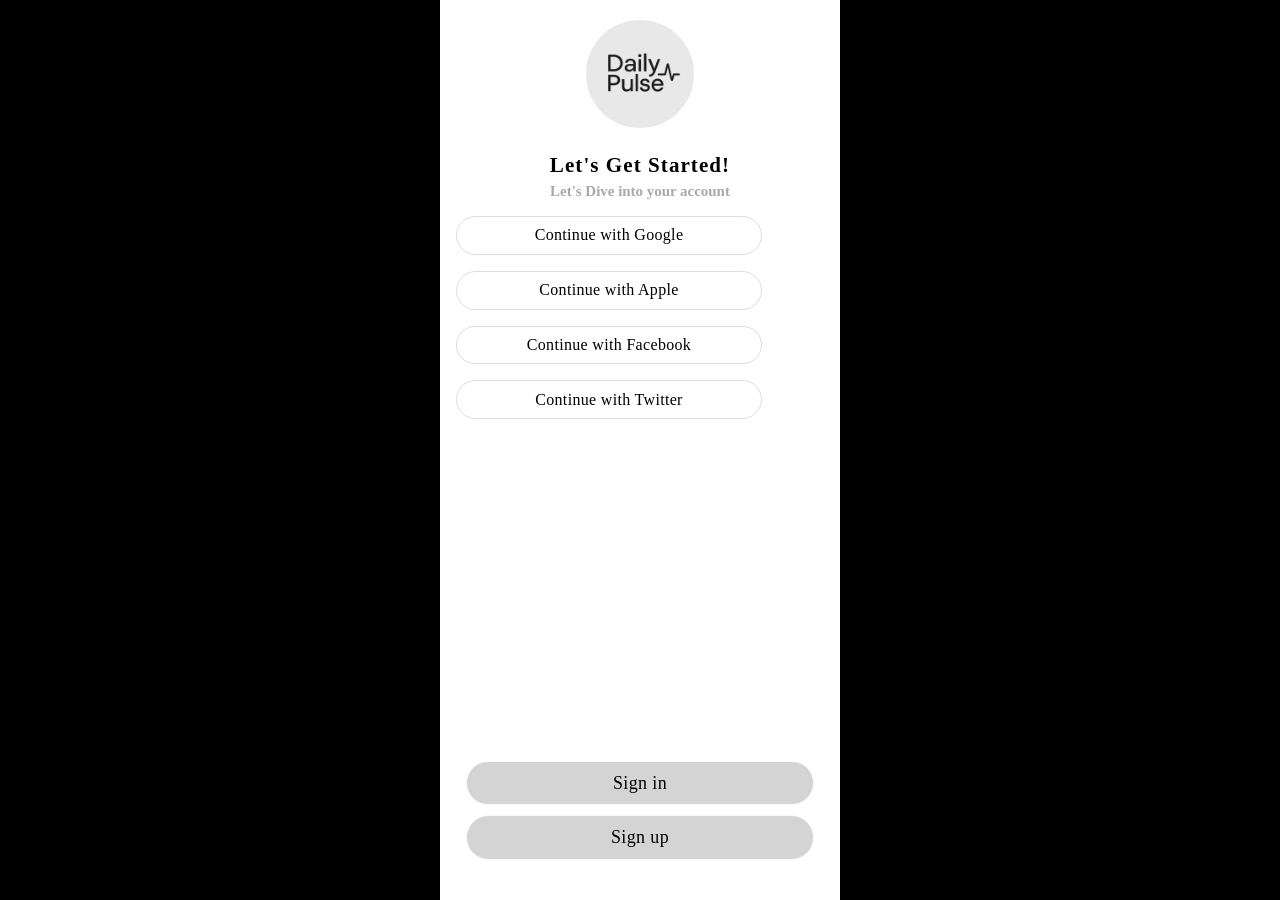
<file: Login_pages/Main_Login_page/index.html>
<!DOCTYPE html>
<html lang="en">

<head>
    <meta charset="UTF-8">
    <meta name="viewport" content="width=device-width, initial-scale=1.0">
    <title>DailyPlus</title>
    <link rel="stylesheet" href="style.css">
</head>

<body>
    <div class="main">
        <div class="logo">
        </div>
        <h3 class="display-1">Let's Get Started!</h3>
        <h5 class="slogan">Let's Dive into your account </h5>
        <div class="buttons">
            <a class="btn" href="#">Continue with Google</a>
            <a class="btn" href="#">Continue with Apple</a>
            <a class="btn" href="#">Continue with Facebook</a>
            <a class="btn" href="#">Continue with Twitter</a>
        </div>
        <div class="special">
                <a class="Signin" href="#">Sign in</a>
                <a class="Signup" href="#">Sign up</a>
        </div>
    </div>
</body>

</html>
</file>
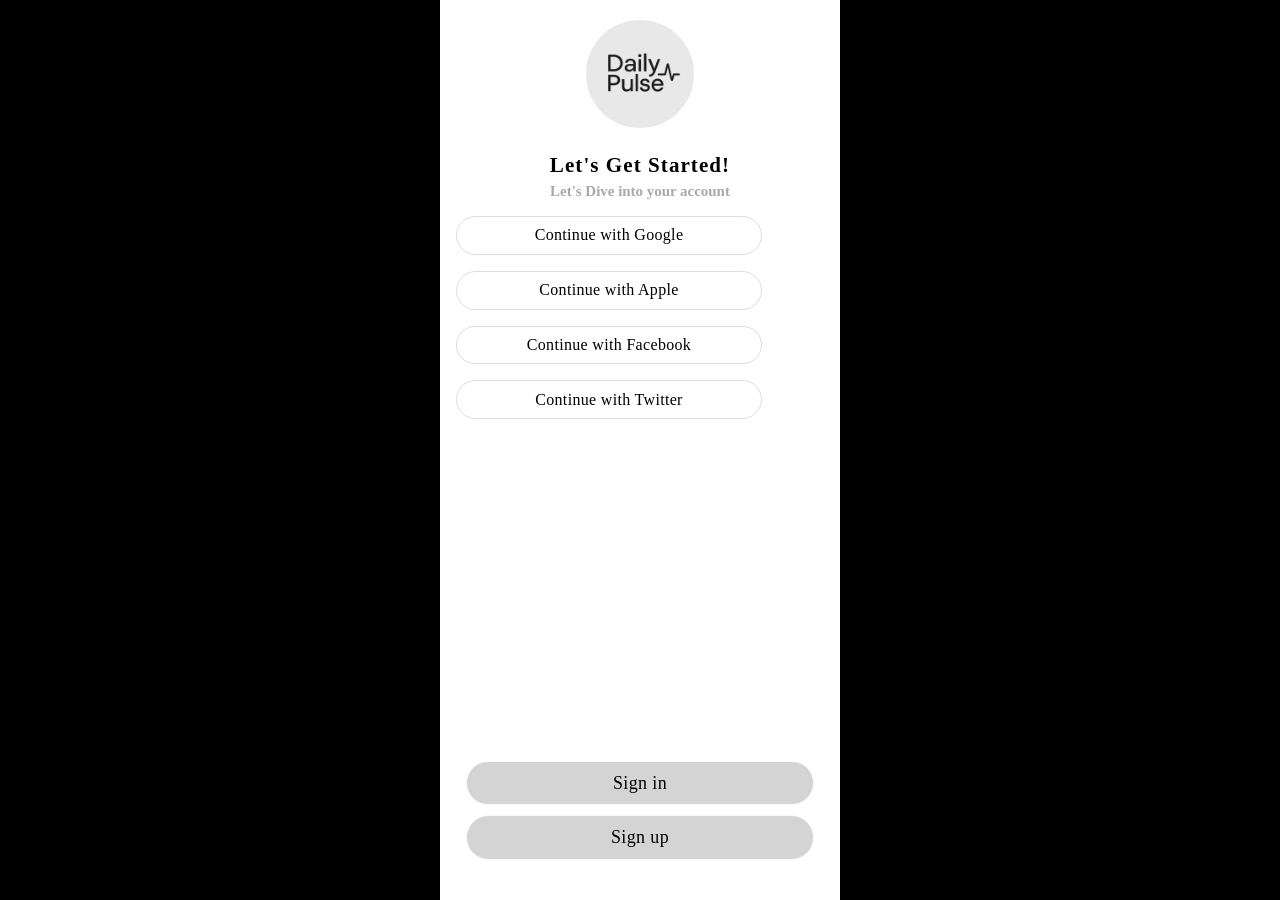
<file: Login_main_page.html>
<!DOCTYPE html>
<html lang="en">

<head>
    <meta charset="UTF-8">
    <meta name="viewport" content="width=device-width, initial-scale=1.0">
    <title>DailyPlus</title>
    <link rel="stylesheet" href="Login_pages/Main_Login_page/style.css">
</head>

<body>
    <div class="main">
        <div class="logo">
        </div>
        <h3 class="display-1">Let's Get Started!</h3>
        <h5 class="slogan">Let's Dive into your account </h5>
        <div class="buttons">
            <a class="btn" href="#">Continue with Google</a>
            <a class="btn" href="#">Continue with Apple</a>
            <a class="btn" href="#">Continue with Facebook</a>
            <a class="btn" href="#">Continue with Twitter</a>
        </div>
        <div class="special">
                <a class="Signin" href="Login_pages/Sign_In_page/sign-in.html">Sign in</a>
                <a class="Signup" href="Login_pages/Sign_up_Page/signUp.html">Sign up</a>
        </div>
    </div>
</body>

</html>
</file>
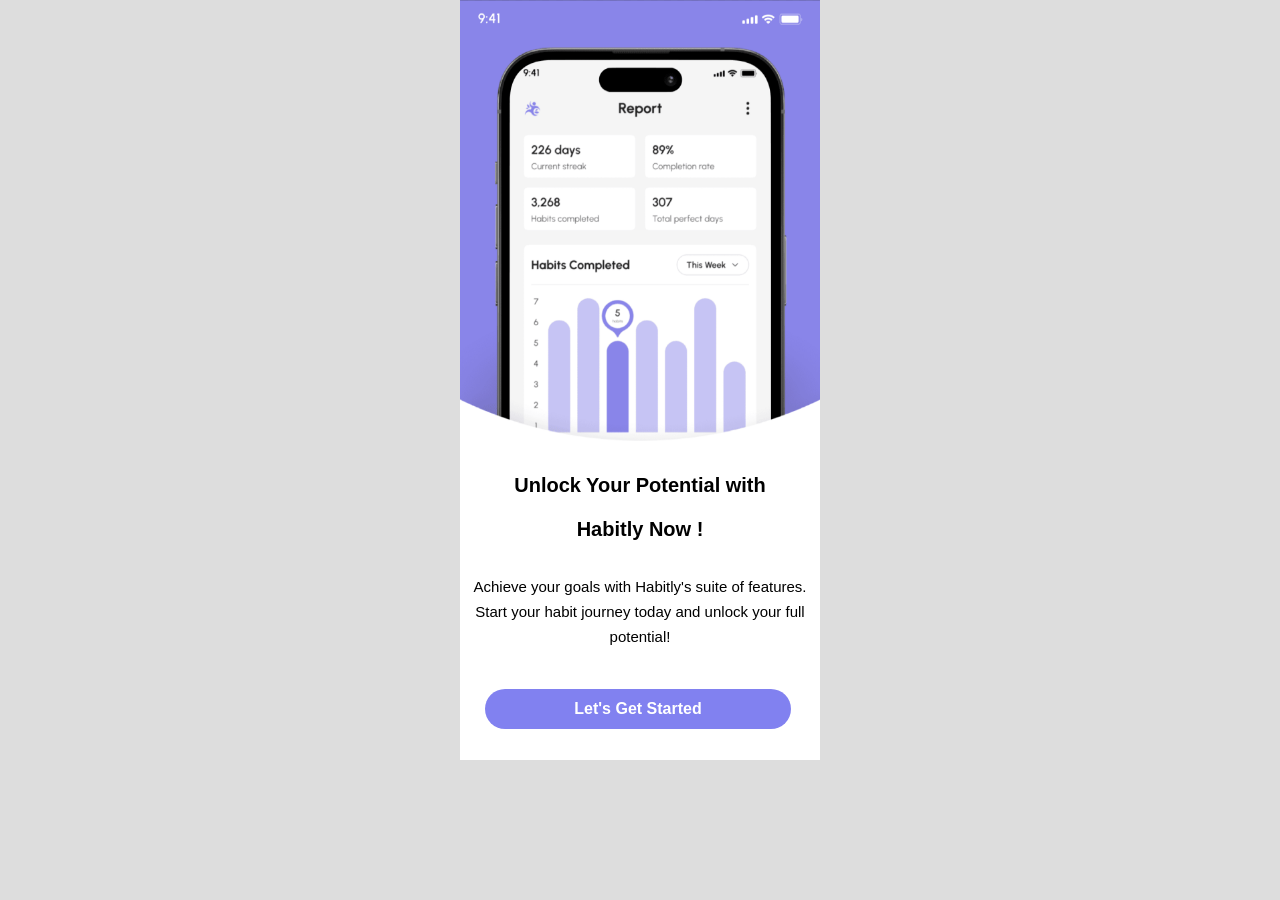
<file: Welcome_page/welcome_3.html>
<!DOCTYPE html>
<html lang="en">
<head>
    <meta charset="UTF-8">
    <meta name="viewport" content="width=device-width, initial-scale=1.0">
    <title>Document</title>
    <link rel="stylesheet" href="welcome_3.css">
</head>
<body>
  <section class="mobilescreen">
        <main>
            <div class="ig">
                <!-- <img src="/Assets/Welcome_2_page.png" alt="Image"> -->
            </div>

            <div class="h1_txt">
                <h1>Unlock Your Potential with Habitly Now !</h1>
            </div>
            <div class="down_txt">
                <p>Achieve your goals with Habitly's suite of features. Start your habit journey today and unlock your full potential! </p>
            </div>
            <div class="buttons">
                <div class="skip_btn">
                    <a class="btns" href="../Login_main_page.html">Let's Get Started</a>
                </div>
            </div>


        </main>
    </section>
</body>
</html>
</file>
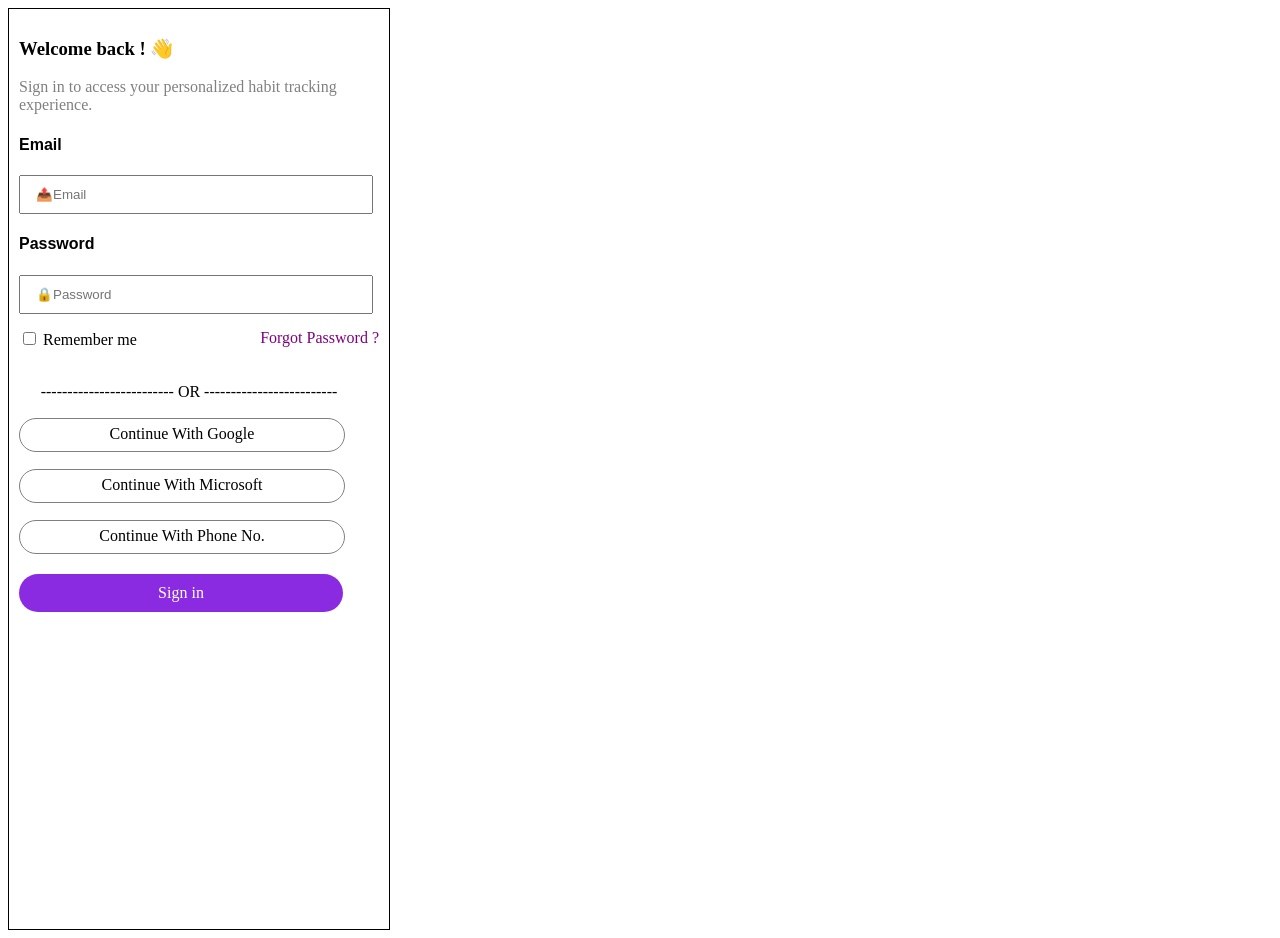
<file: Login_pages/Sign_In_page/sign-in.html>
<!DOCTYPE html>
<html lang="en">
<head>
    <meta charset="UTF-8">
    <meta name="viewport" content="width=device-width, initial-scale=1.0">
    <title>Document</title>
    <link rel="stylesheet" href="sign-in.css">
</head>
<body>
    <header>
        
    </header>
    <main>
        <section class="main-body">
        <section class="first">
            <h1>Welcome back ! 👋</h1>
<p>Sign in to access your personalized habit tracking experience.</p>
        </section>
       <section class="second">
        <label for="Email">
        <h4>Email</h4></label>
        <input type="email" id="Email" placeholder="📤Email" class="email-box">
       </section>
 <section class="third">
    <label for="Password">
        <h4>Password</h4></label>
        <input type="password" id="Password" placeholder="🔒Password" class="password-box">
       </section>
       <section>
        <div class="box1">
            <span>
           <input type="checkbox" class="ch-box" id="ch"/>
           <label for="ch">Remember me</label></span>
           <span class="para1">Forgot Password ?</p></span></div>
       
       </section>
       <div class="orli"> ------------------------- OR -------------------------</div>
       <section class="optio">
            <div class="ctn google">Continue With Google</div>
            <div class="ctn microsoft">Continue With Microsoft</div>
            <div class="ctn phone">Continue With Phone No.</div>
          </section>
          <div>
            <a href="#" class="sign-in">Sign in</a>
          </div>
        </section>
    </main>
</body>
</html>
</file>
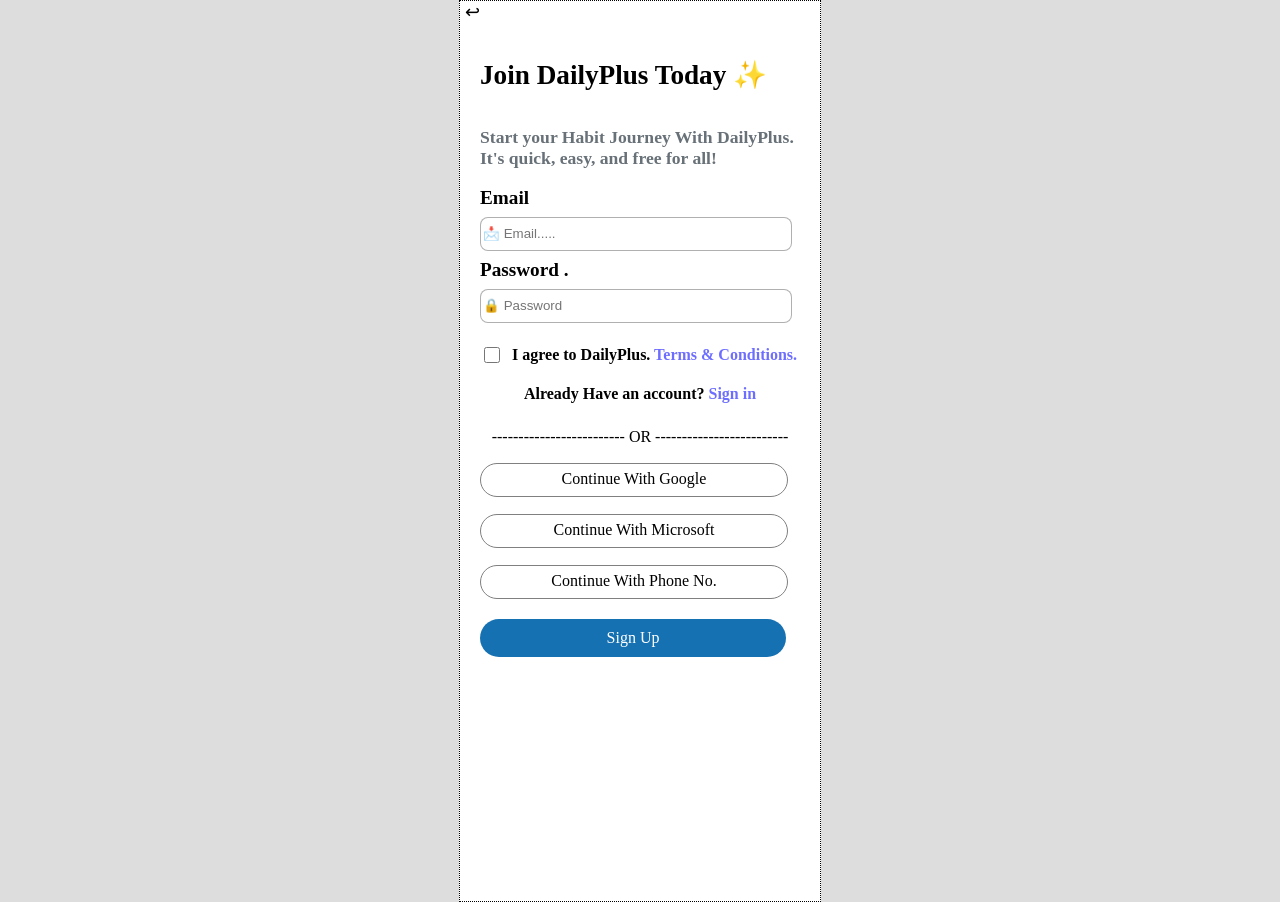
<file: Login_pages/Sign_up_Page/signUp.html>
<!doctype html>
<html lang="en">
  <head>
    <meta charset="UTF-8" />
    <meta name="viewport" content="width=device-width, initial-scale=1.0" />
    <title>Join DailyPlus</title>
    <link rel="stylesheet" href="style.css" />
  </head>
  <body>
    <section class="mobilescreen">
      <header>
        <a class="backbtn" href="index.html">↩</a>
      </header>
      <main>
        <section class="mainitm">
          <!-- Txt section .................................................................. -->

          <section>
            <div class="jointxt">
              <h1>Join DailyPlus Today ✨</h1>
              <h3>
                Start your Habit Journey With DailyPlus. It's quick, easy, and
                free for all!
              </h3>
            </div>
          </section>
          <!-- Input section .................................................................. -->

          <section>
            <label for="Email"><h2 class="lableh2">Email</h2></label>
            <div class="entemail">
              <input
                type="email"
                id="Email"
                class="intbox"
                placeholder="📩 Email....."
                required
              />
            </div>
            <label for="Password"><h2 class="lableh2">Password .</h2></label>
            <div class="entpass">
              <input
                type="password"
                id="Password"
                class="intbox"
                placeholder="🔒 Password "
              />
            </div>
          </section>
          <!-- CheckBox section .................................................................. -->
          <section class="checkbox linkA">
            <input type="checkbox" id="agree" class="chBox" />
            <label for="agree"
              ><h4 class="checkbox_txt">
                I agree to DailyPlus. <a href="#">Terms & Conditions.</a>
              </h4></label
            >
          </section>
          <!-- Signin section .................................................................. -->
          <section class="linkA signintxt">
            <h4>Already Have an account? <a href="#">Sign in</a></h4>
          </section>
<div class="orli"> ------------------------- OR -------------------------</div>
          <!-- sign up Options section .................................................................. -->
          <section class="optio">
            <div class="ctn google">Continue With Google</div>
            <div class="ctn microsoft">Continue With Microsoft</div>
            <div class="ctn phone">Continue With Phone No.</div>
          </section>
          <div>
            <a href="#" class="sign-up">Sign Up</a>
          </div>
          

        </section>
      </main>
      <footer></footer>
    </section>
  </body>
</html>
</file>
<file: Login_pages/Main_Login_page/style.css>
body{
    margin: 0;
    padding: 0;
    background-color:rgb(0, 0, 0);
    color:rgb(255, 0, 0);
    font-size: large;
}
.main{
    min-height:100vh;
    max-width:400px;
    display: flex;
    margin:0px auto;
    justify-content:center;
    flex-direction:column;
    text-align:center;
    background: #ffffff;
}
.btn{
    border-radius:5em;
    width: 18em;
    font-weight: 500;
    height:1.3em;
    padding: 0.5em;
    font-size: medium;
    display: flex;
    flex-direction: column;
    justify-self:center;
    border: 1px solid rgb(222, 221, 221);
    margin:1em;
}
.logo{
    border:2px solid white;
    height: 6em;
    width:6em;
    border-radius:10em;
    align-self: center;
    background-image: url("/Assets/logo.png");
    background-size: contain;
    background-color: #e8e8e8;
    margin: 1em;
}
h3{
    margin: 3px;
    padding: 5px;
    color: #000000;
    letter-spacing: 0.05em;
       
}
    .btn:hover{
        background-color: rgb(235, 235, 235);
        transition: all 0.08s ease-in;
    }
    
    a{
        text-decoration:none;
        color:black;
        justify-content: center;
        letter-spacing: 0.02em
    }
    .special{
        display: flex;
        flex-direction:column;
        align-items:center;
        gap:10px;
        margin-top: auto;
        padding-bottom:40px;
        /* width: 80%; */
    }
   .Signup, .Signin{
        font-weight: 500;
        padding: 0.6em;
        color: black;
        background-color: #d4d4d4;
        border: 1px solid #f9f9f9;
        border-radius: 10em;
        width:18em;
         
}
.display-1, .slogan{
    margin: 0;
    
}
.slogan{
    color: darkgray;
}
.Signin:hover{
    background-color: rgb(134, 56, 162);
    transition: all 0.08s ease-in;
    color: white;
}
.Signup:hover{
    background-color: rgb(134, 56, 162);
    transition: all 0.10s ease-in;
    color: white;
}
</file>
<file: Welcome_page/welcome_3.css>
* {
     margin: 0px;
     padding: 0px;
 }

 body {
     background: #ddd;
 }

 .mobilescreen {
     width: 360px;
     height: 760px;
     margin: 0 auto;
     background: white;

 }

 .ig {
     background-image: url("../Assets/welcome_3_page.png");
     background-size: cover;
     background-repeat: no-repeat;
     width: 360px;
     height: 450px;
 }

 .h1_txt {
     display: inline-flex;
     justify-content: center;
     align-items: center;
     text-align: center;
     font-size: smaller;
     line-height: 44px;
     margin: 13px 20px 13px 20px;
     font-family: Arial, Helvetica, sans-serif;
 }

 .down_txt {
     line-height: 25px;
     display: inline-flex;
     justify-content: center;
     align-items: center;
     text-align: center;
     font-family: Arial, Helvetica, sans-serif;
     padding:10px;
     font-size: 15px;
 }

 /* .buttons {
     display: flex;
     justify-content: space-around;
     align-items: flex-end;
     position: relative;
     margin-top: 46px;
 } */

 .skip_btn{
     text-decoration: none;
     font-weight: 800;
     background-color: rgba(0, 0, 225, 0.495);
     border-radius: 50px;
     text-align: center;
     width:85%;
     margin-left:25px;
     margin-top:30px;
 }

 .btns {
     /*ye btns a hai jo skip_btn or cont_btn ke aander bala link hai*/
     text-decoration: none;
     color: white;
     display: inline-flex;
     text-decoration: none;
     color: white;
     height: 40px;
     width: 153px;
     text-align: center;
     justify-content: center;
     align-items: center;
font-family: 'Trebuchet MS', 'Lucida Sans Unicode', 'Lucida Grande', 'Lucida Sans', Arial, sans-serif;
 }
</file>
<file: Login_pages/Sign_In_page/sign-in.css>
.main-body{
    width:360px;
    min-height:100vh;
    margin:0 auto;
    background: white;
    border: 1.5px solid black;
    margin:0px;
    padding:10px;
}

p{
    color:grey;
}

.para1{
    color:rgb(128, 0, 128);
}
h4{
    font-family: 'Trebuchet MS', 'Lucida Sans Unicode', 'Lucida Grande', 'Lucida Sans', Arial, sans-serif;
}

.email-box{
    padding: 10px 15px 10px 15px;
    width:89%;
}

.password-box{
    padding: 10px 15px 10px 15px;
    width:89%;
}




.box1{
    margin-top:15px;
    display:flex;
    justify-content: space-between;
}

.orli{
        text-align: center;
        margin-left: -20px;
        margin-bottom: 12px;
        margin-top:20px;
      }

.ctn{
        margin-top:17px;
        border:1px solid grey;
        border-radius:30px;
        padding:6px 0px;
        height: 20px;
        text-align: center;
        text-align: center;
         width:90%;
         cursor: pointer;
      }
      .sign-in{
       color: white;
      text-decoration: none;
      display: flex;
        margin-top:20px;
        height:30px;
        justify-content: center;
        align-items: center;
        padding: 4px 0px;
        border-radius:30px ;
        background-color: blueviolet;
        width:90%;
      }
</file>
<file: Login_pages/Sign_up_Page/style.css>
:root {
        --textcolor: black;
        --hedingh3: #687178;
        --summitbtn: rgb(22, 113, 178);
        --linkcolor: rgba(0, 0, 255, 0.572);
      }
      body {
        margin: 0px;
        background: #ddd;
      }
      .mainitm {
        margin-left: 20px;
      }
      .mobilescreen {
        border: 1px dotted black;
        width: 360px;
        min-height: 100vh;
        margin: 0 auto;
        background: white;
      }

      .jointxt h1 {
        font-size: 1.7rem;
        color: var(--textcolor);
      }
      .jointxt h3 {
        font-size: 1.1rem;
        color: var(--hedingh3);
      }

      .backbtn {
        border: none;
        background-color: white;
        font-size: large;
        border-radius: 20%;
        margin: 10px 5px;
        text-decoration: none;
        color: black;
      }

      .lableh2 {
        cursor: pointer;
        color: var(--textcolor);
        margin: 0px;
        font-size: larger;
      }
      .intbox {
        border: 0.5px solid rgba(0, 0, 0, 0.311);
        margin: 8px 0px;
        height: 30px;
        width: 90%;
        border-radius: 8px;
      }
      .linkA a {
        text-decoration: none;
        color: var(--linkcolor);
      }
      .checkbox {
        color: var(--textcolor);
        display: flex;
      }
      .chBox {
        width: 16px;
        /* margin-left: -5px; */
      }
      .checkbox_txt {
        cursor: pointer;
        padding: 0px 4px;
        margin: 15px;
        margin-left: 5px;
      }
      .signintxt {
        margin-left: -20px;
        margin-bottom: 19px;
        height: 30px;
        display: flex;
        justify-content: center;
        align-items: center;
      }
      .orli{
        text-align: center;
        margin-left: -20px;
        margin-bottom: 12px;
      }
      .ctn{
        margin-top:17px;
        border:1px solid grey;
        border-radius:30px;
        padding:6px 0px;
        height: 20px;
        text-align: center;
        text-align: center;
         width:90%;
         cursor: pointer;
      }
      .sign-up{
        color: white;
      text-decoration: none;
      display: flex;
        margin-top:20px;
        height:30px;
        justify-content: center;
        align-items: center;
        padding: 4px 0px;
        border-radius:30px ;
        background-color: var(--summitbtn);
        width:90%;
      }
</file>
